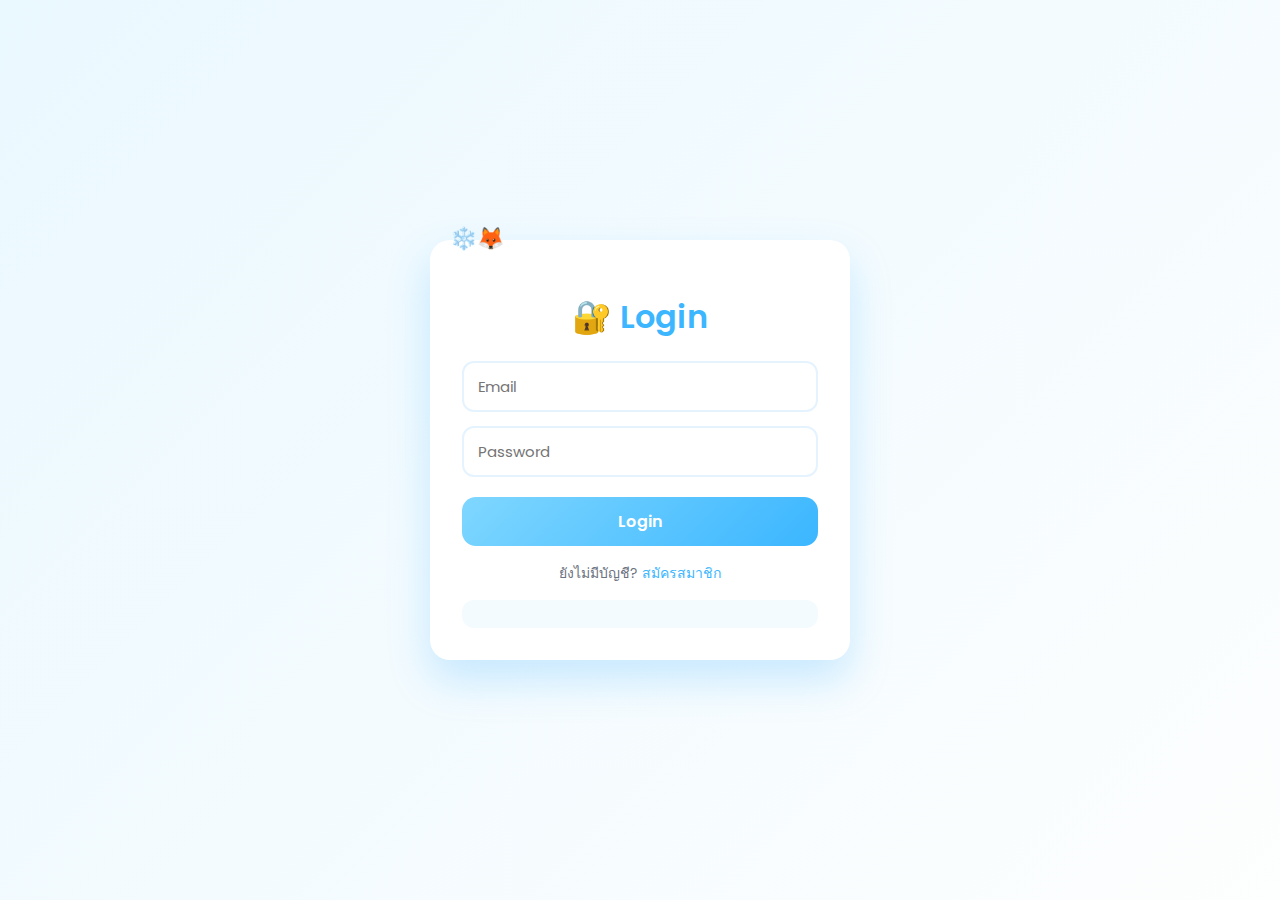
<file: Labwww/index.html>
<!DOCTYPE html>
<html lang="th">
<head>
    <meta charset="UTF-8" />
    <title>Login</title>
    <link rel="stylesheet" href="css/style.css" />
</head>
<body>
<div class="container">
    <h1>🔐 Login</h1>

    <form id="loginForm">
        <input type="email" id="email" placeholder="Email" required />
        <input type="password" id="password" placeholder="Password" required />
        <button type="submit">Login</button>
    </form>

    <p>ยังไม่มีบัญชี? <a href="register.html">สมัครสมาชิก</a></p>
    <div id="response"></div>
</div>

<script src="js/auth.js"></script>
</body>
</html>
</file>
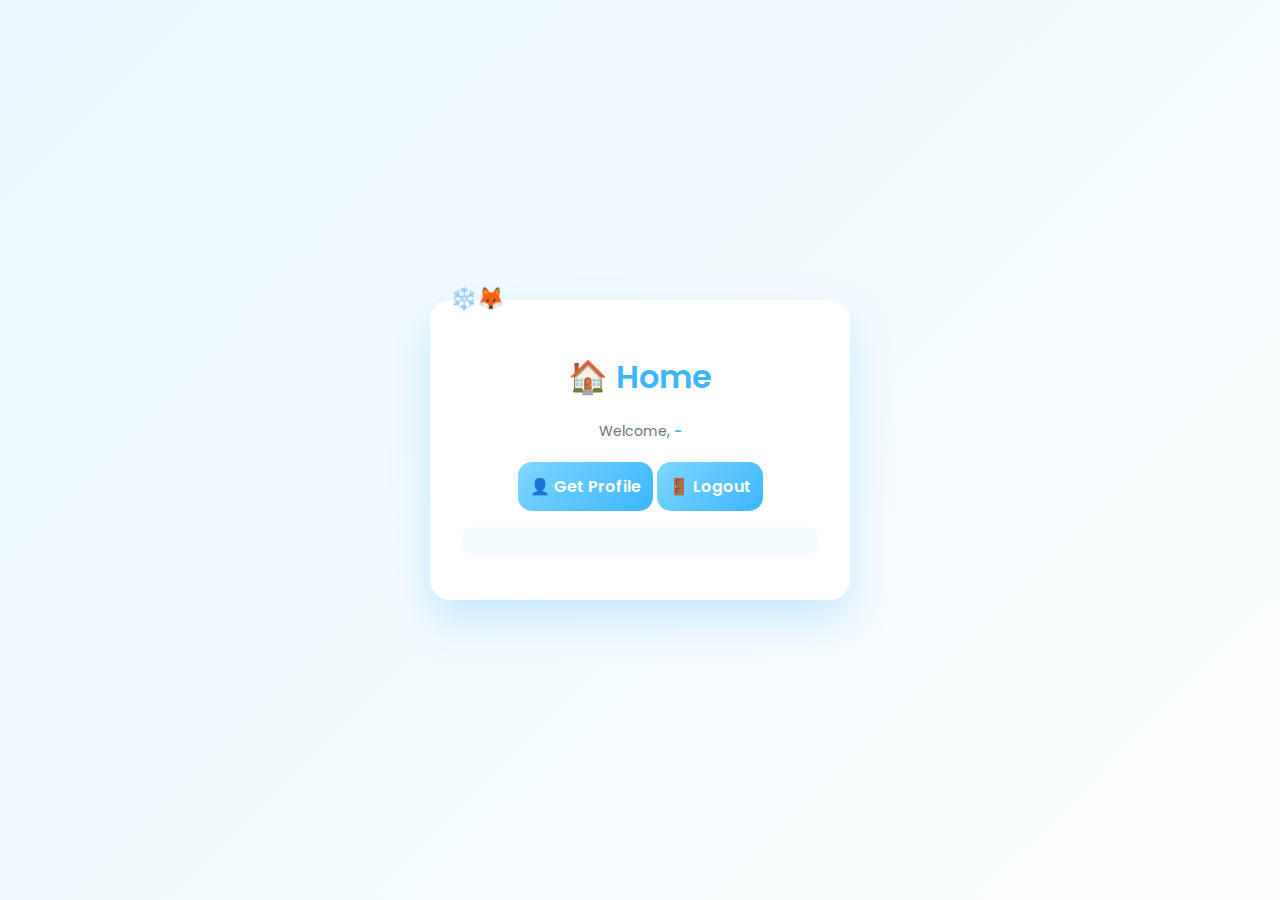
<file: Labwww/home.html>
<!DOCTYPE html>
<html lang="th">
<head>
    <meta charset="UTF-8" />
    <title>Home</title>
    <link rel="stylesheet" href="css/style.css" />
</head>
<body>
<div class="container">
    <h1>🏠 Home</h1>

    <p>Welcome, <strong id="username">-</strong></p>

    <button onclick="getProfile()">👤 Get Profile</button>
    <button onclick="logout()">🚪 Logout</button>

    <pre id="response"></pre>
</div>

<script src="js/auth.js"></script>
</body>
</html>
</file>
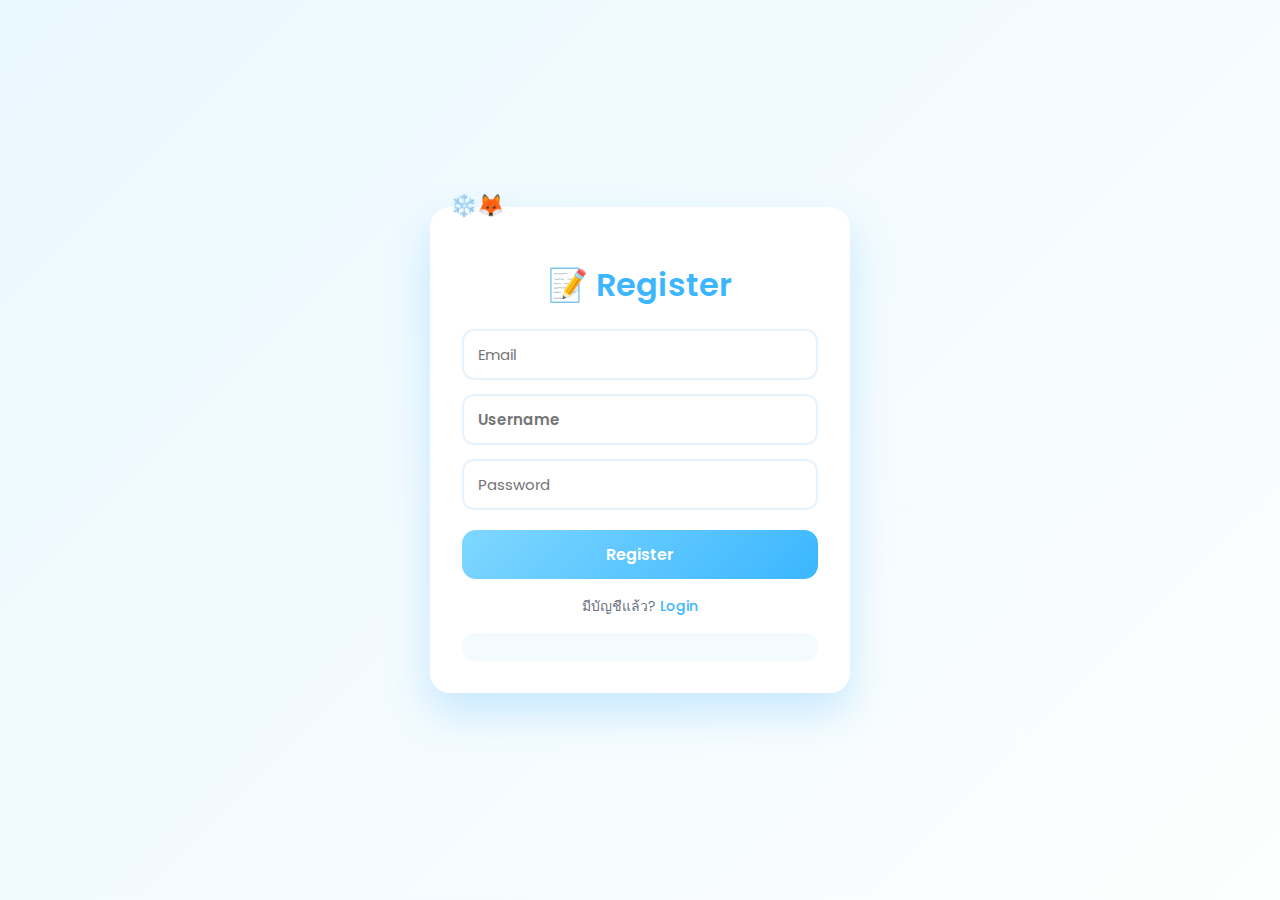
<file: Labwww/register.html>
<!DOCTYPE html>
<html lang="th">
<head>
    <meta charset="UTF-8" />
    <title>Register</title>
    <link rel="stylesheet" href="css/style.css" />
</head>
<body>
<div class="container">
    <h1>📝 Register</h1>

    <form id="registerForm">
        <input type="email" id="email" placeholder="Email" required />
        <input type="text" id="username" placeholder="Username" required />
        <input type="password" id="password" placeholder="Password" required />
        <button type="submit">Register</button>
    </form>

    <p>มีบัญชีแล้ว? <a href="index.html">Login</a></p>
    <div id="response"></div>
</div>

<script src="js/auth.js"></script>
</body>
</html>
</file>
<file: Labwww/css/style.css>
/* ===== FUBUKI THEME ===== */
@import url('https://fonts.googleapis.com/css2?family=Poppins:wght@300;400;600&display=swap');

:root {
    --fubuki-blue: #7fd7ff;
    --fubuki-blue-dark: #3bb6ff;
    --fubuki-white: #ffffff;
    --fubuki-bg: #f4fbff;
    --fubuki-gray: #6b7280;
    --fubuki-shadow: rgba(63, 181, 255, 0.25);
}

* {
    box-sizing: border-box;
    font-family: 'Poppins', 'Segoe UI', sans-serif;
}

body {
    margin: 0;
    min-height: 100vh;
    background: linear-gradient(135deg, #eaf8ff, #fdfefe);
    display: flex;
    justify-content: center;
    align-items: center;
    color: #1f2937;
}

/* ===== CONTAINER ===== */
.container {
    background: var(--fubuki-white);
    width: 100%;
    max-width: 420px;
    padding: 32px;
    border-radius: 20px;
    box-shadow: 0 20px 40px var(--fubuki-shadow);
    text-align: center;
    position: relative;
}

/* fox ear accent */
.container::before {
    content: "❄️🦊";
    position: absolute;
    top: -18px;
    left: 20px;
    font-size: 22px;
}

/* ===== HEADINGS ===== */
h1 {
    margin-bottom: 20px;
    font-weight: 600;
    color: var(--fubuki-blue-dark);
}

/* ===== FORMS ===== */
form {
    display: flex;
    flex-direction: column;
    gap: 14px;
}

input {
    padding: 12px 14px;
    border-radius: 12px;
    border: 2px solid #e5f3ff;
    font-size: 15px;
    transition: 0.2s;
}

input:focus {
    outline: none;
    border-color: var(--fubuki-blue);
    box-shadow: 0 0 0 3px rgba(127, 215, 255, 0.35);
}

/* ===== BUTTONS ===== */
button {
    margin-top: 6px;
    padding: 12px;
    border-radius: 14px;
    border: none;
    font-size: 16px;
    font-weight: 600;
    cursor: pointer;
    background: linear-gradient(
            135deg,
            var(--fubuki-blue),
            var(--fubuki-blue-dark)
    );
    color: white;
    transition: transform 0.15s, box-shadow 0.15s;
}

button:hover {
    transform: translateY(-2px);
    box-shadow: 0 10px 20px var(--fubuki-shadow);
}

button:active {
    transform: translateY(0);
}

/* ===== LINKS ===== */
a {
    color: var(--fubuki-blue-dark);
    text-decoration: none;
    font-weight: 500;
}

a:hover {
    text-decoration: underline;
}

/* ===== TEXT ===== */
p {
    margin-top: 16px;
    font-size: 14px;
    color: var(--fubuki-gray);
}

/* ===== RESPONSE / OUTPUT ===== */
#response,
pre {
    margin-top: 16px;
    background: var(--fubuki-bg);
    padding: 14px;
    border-radius: 12px;
    text-align: left;
    font-size: 13px;
    overflow-x: auto;
    color: #1e3a5f;
}

/* ===== HOME PAGE ===== */
#username {
    color: var(--fubuki-blue-dark);
    font-weight: 600;
}

/* ===== SMALL ANIMATION ===== */
@keyframes float {
    0% { transform: translateY(0); }
    50% { transform: translateY(-6px); }
    100% { transform: translateY(0); }
}

h1 {
    animation: float 4s ease-in-out infinite;
}
</file>
